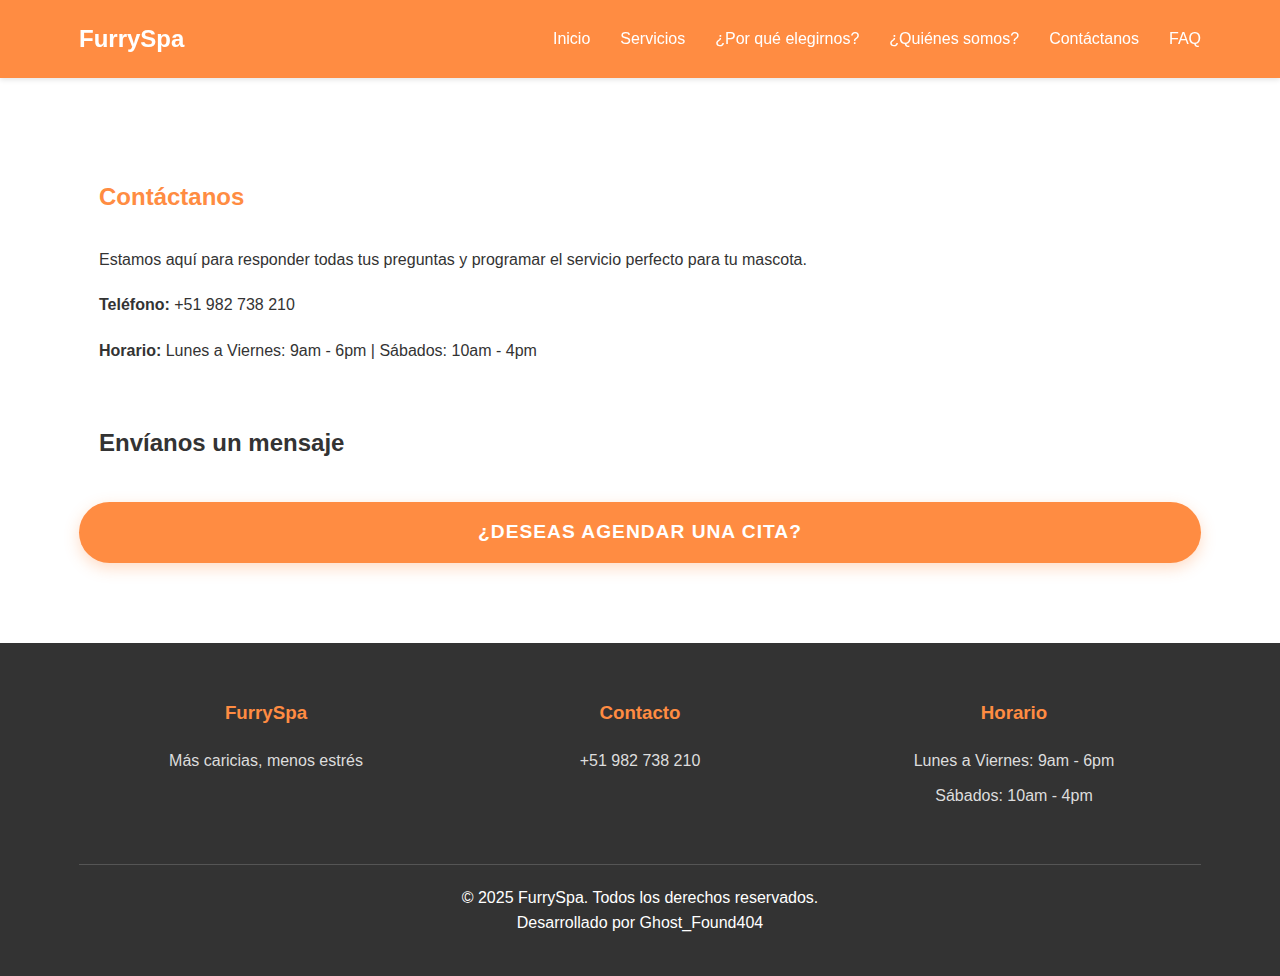
<file: contacto.html>
<!DOCTYPE html>
<html lang="es">
<head>
    <meta charset="UTF-8">
    <meta name="viewport" content="width=device-width, initial-scale=1.0">
    <title>Contáctanos - FurrySpa</title>
    <link rel="stylesheet" href="./css/style.css">
</head>
<body>

    <section class="contact">
        <div class="container">
            <div class="contact-info">
                <h2>Contáctanos</h2>
                <p>Estamos aquí para responder todas tus preguntas y programar el servicio perfecto para tu mascota.</p>
                <p><strong>Teléfono:</strong> +51 982 738 210</p>
                <p><strong>Horario:</strong> Lunes a Viernes: 9am - 6pm | Sábados: 10am - 4pm</p>
            </div>
                <div class="contact-form">
                    <h2>Envíanos un mensaje</h2>
    
                </div>  
                <a href="https://wa.link/ua2teb" class="btn btn-contact">¿Deseas agendar una cita?</a>
            
            
            
        </div>
    </section>

    <script src="js/smoothScroll.js"></script>
    <script src="js/components.js"></script>
    <script src="js/main.js"></script>
</body>
</html>
</file>
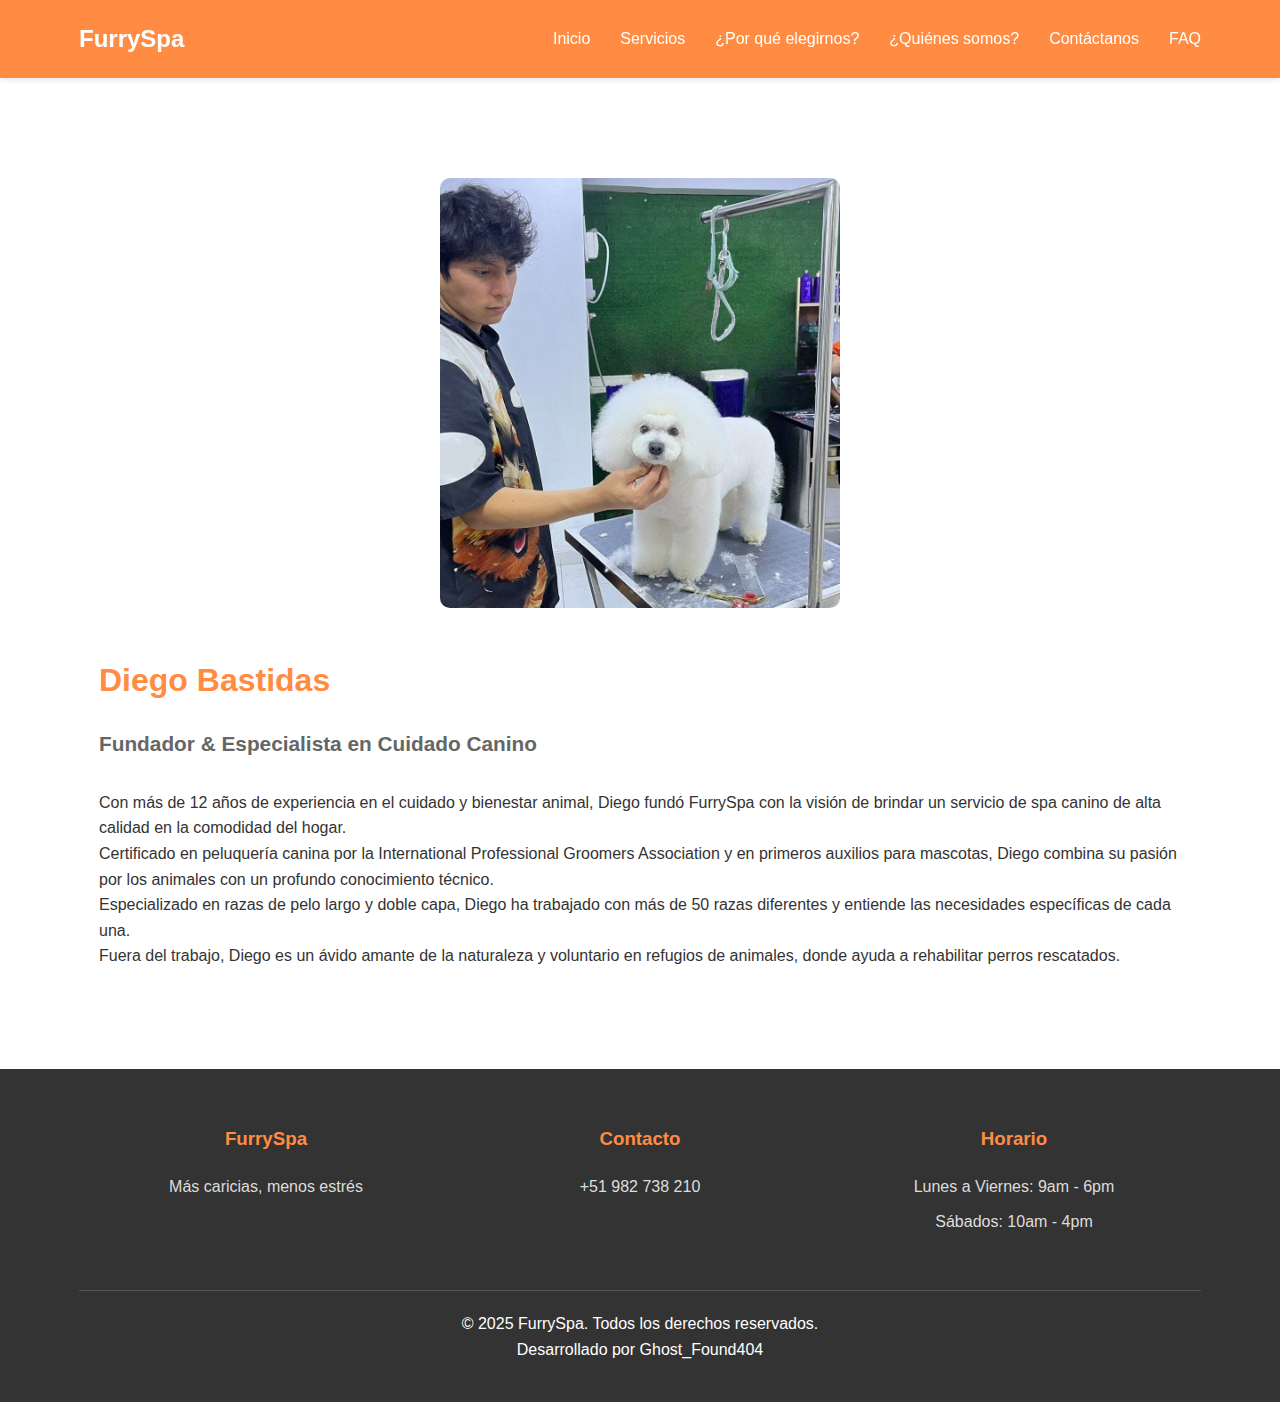
<file: diego.html>
<!DOCTYPE html>
<html lang="es">
<head>
    <meta charset="UTF-8">
    <meta name="viewport" content="width=device-width, initial-scale=1.0">
    <title>Diego Bastidas - FurrySpa</title>
    <link rel="stylesheet" href="../css/style.css">
</head>
<body>

    <section class="team-profile">
        <div class="container">
            <div class="profile-image">
                <img src="./img/diego.jpg" alt="Diego Bastidas">
            </div>
            <div class="profile-content">
                <h1>Diego Bastidas</h1>
                <h2>Fundador & Especialista en Cuidado Canino</h2>
                <p>Con más de 12 años de experiencia en el cuidado y bienestar animal, Diego fundó FurrySpa con la visión de brindar un servicio de spa canino de alta calidad en la comodidad del hogar.</p>
                <p>Certificado en peluquería canina por la International Professional Groomers Association y en primeros auxilios para mascotas, Diego combina su pasión por los animales con un profundo conocimiento técnico.</p>
                <p>Especializado en razas de pelo largo y doble capa, Diego ha trabajado con más de 50 razas diferentes y entiende las necesidades específicas de cada una.</p>
                <p>Fuera del trabajo, Diego es un ávido amante de la naturaleza y voluntario en refugios de animales, donde ayuda a rehabilitar perros rescatados.</p>
            </div>
        </div>
    </section>


    <script src="js/components.js"></script>
    <script src="js/main.js"></script>
</body>
</html>
</file>
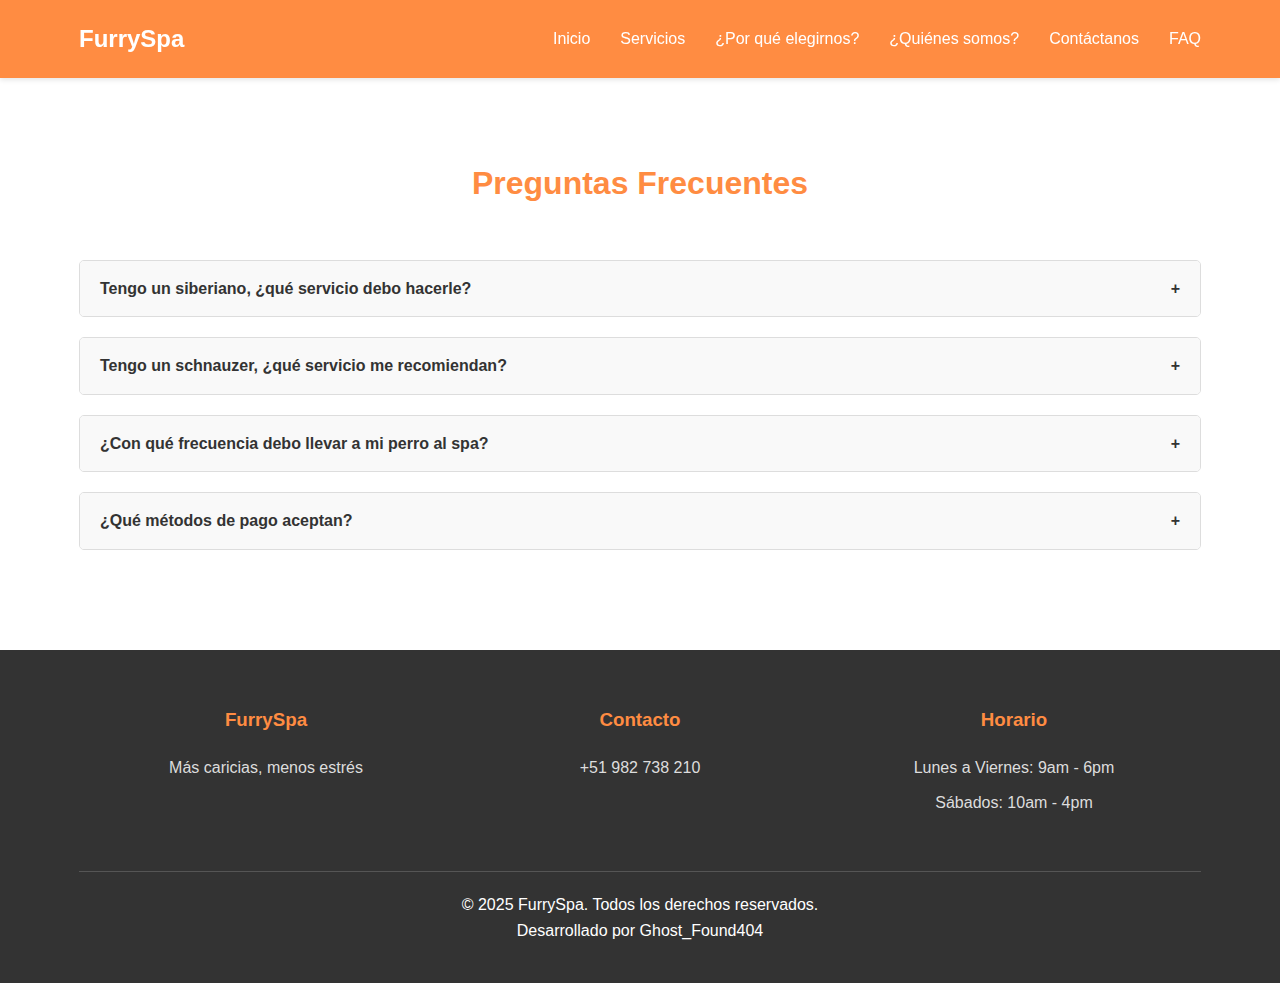
<file: faq.html>
<!DOCTYPE html>
<html lang="es">
<head>
    <meta charset="UTF-8">
    <meta name="viewport" content="width=device-width, initial-scale=1.0">
    <title>Preguntas Frecuentes - FurrySpa</title>
    <link rel="stylesheet" href="./css/style.css">
</head>
<body>

    <section class="faq">
        <div class="container">
            <h1 style="text-align: center; margin-bottom: 50px; color: #ff8c42;">Preguntas Frecuentes</h1>
            
            <div class="faq-item">
                <div class="faq-question">
                    <span>Tengo un siberiano, ¿qué servicio debo hacerle?</span>
                    <span class="faq-icon">+</span>
                </div>
                <div class="faq-answer">
                    <p>Para los Huskies Siberianos recomendamos nuestro <strong>Paquete Premium</strong> que incluye baño con shampoo especial para pelo grueso, cepillado profundo para eliminar pelo muerto, corte de uñas y limpieza de oídos. Su doble capa de pelo requiere cuidados especiales.</p>
                </div>
            </div>
            
            <div class="faq-item">
                <div class="faq-question">
                    <span>Tengo un schnauzer, ¿qué servicio me recomiendan?</span>
                    <span class="faq-icon">+</span>
                </div>
                <div class="faq-answer">
                    <p>Para los Schnauzer sugerimos nuestro <strong>Paquete Estético Completo</strong> que incluye baño con productos hipoalergénicos, corte de pelo según estándar de raza (si lo deseas), limpieza facial especial para su barba y bigote, y masaje relajante.</p>
                </div>
            </div>
            
            <div class="faq-item">
                <div class="faq-question">
                    <span>¿Con qué frecuencia debo llevar a mi perro al spa?</span>
                    <span class="faq-icon">+</span>
                </div>
                <div class="faq-answer">
                    <p>La frecuencia ideal depende de la raza y tipo de pelo:
                        <ul>
                            <li>Razas de pelo corto: cada 6-8 semanas</li>
                            <li>Razas de pelo largo o grueso: cada 4-6 semanas</li>
                            <li>Perros con problemas de piel: según recomendación veterinaria</li>
                        </ul>
                    </p>
                </div>
            </div>
            
            <div class="faq-item">
                <div class="faq-question">
                    <span>¿Qué métodos de pago aceptan?</span>
                    <span class="faq-icon">+</span>
                </div>
                <div class="faq-answer">
                    <p>Aceptamos efectivo, tarjetas débito y crédito (Visa, MasterCard, American Express), transferencias bancarias y pagos a través de Nequi o Daviplata.</p>
                </div>
            </div>
        </div>
    </section>

    <script src="js/smoothScroll.js"></script>
    <script src="js/components.js"></script>
    <script src="js/main.js"></script>
</body>
</html>
</file>
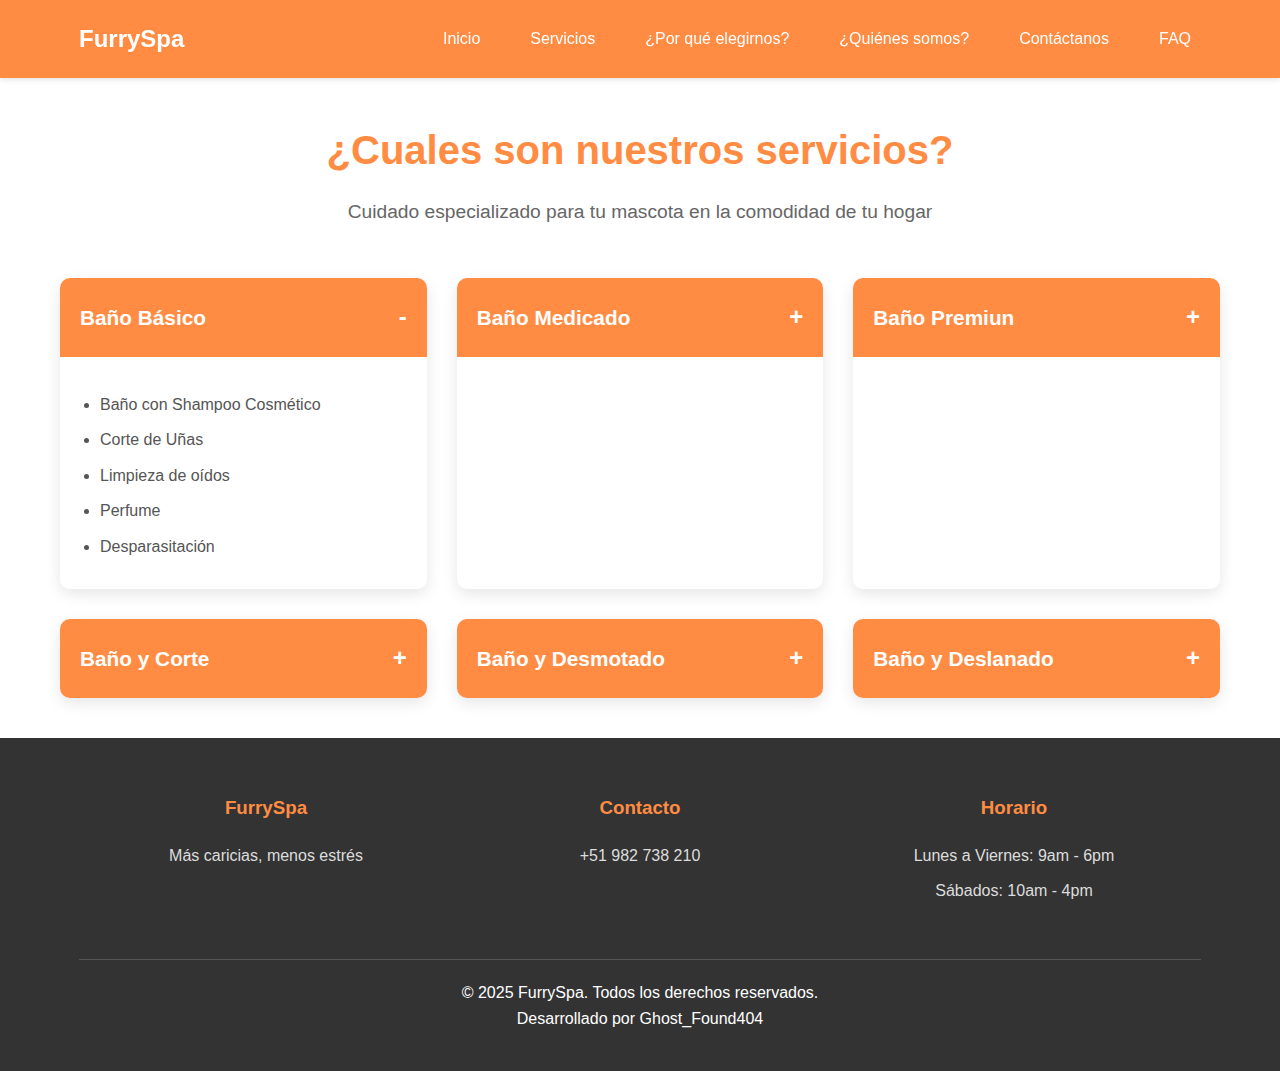
<file: servicios.html>
<!DOCTYPE html>
<html lang="es">
<head>
    <meta charset="UTF-8">
    <meta name="viewport" content="width=device-width, initial-scale=1.0">
    <title>Nuestros Servicios - FurrySpa</title>
    <link rel="stylesheet" href="./css/style.css">
    <link rel="stylesheet" href="./css/servicios.css">
</head>
<body>
    <!-- Toolbar se cargará automáticamente -->
    
    <main class="servicios-container">
        <h1 class="servicios-titulo">¿Cuales son nuestros servicios?</h1>
        <p class="servicios-subtitulo">Cuidado especializado para tu mascota en la comodidad de tu hogar</p>
        
        <div class="servicios-grid">
            <!-- Servicio 1 -->
            <div class="servicio-card">
                <div class="servicio-header" onclick="toggleServicio(1)">
                    <h2>Baño Básico</h2>
                    <span class="servicio-toggle">+</span>
                </div>
                <div class="servicio-content">
                    <p></p>
                    <ul class="servicio-lista">
                        <li>Baño con Shampoo Cosmético</li>
                        <li>Corte de Uñas</li>
                        <li>Limpieza de oídos</li>
                        <li>Perfume</li>
                        <li>Desparasitación</li>
                    </ul>
                </div>
            </div>
            
            <!-- Servicio 2 -->
            <div class="servicio-card">
                <div class="servicio-header" onclick="toggleServicio(2)">
                    <h2>Baño Medicado</h2>
                    <span class="servicio-toggle">+</span>
                </div>
                <div class="servicio-content">
                    <p></p>
                    <ul class="servicio-lista">
                        <li>Baño con Shampoo Medicado o con shampoo de su elección</li>
                        <li>Corte de Uñas</li>
                        <li>Limpieza de oídos</li>
                        <li>Perfume</li>
                        <li>Desparasitación</li>
                    </ul>
                </div>
            </div>

            <!-- Servicio 3 -->
            <div class="servicio-card">
                <div class="servicio-header" onclick="toggleServicio(3)">
                    <h2>Baño Premiun</h2>
                    <span class="servicio-toggle">+</span>
                </div>
                <div class="servicio-content">
                    <p></p>
                    <ul class="servicio-lista">
                        <li>Baño con Shampoo hipoalergénico</li>
                        <li>Mascarilla hidratante para pelo y piel</li>
                        <li>Acondicionador</li>
                        <li>Corte de Uñas</li>
                        <li>Limpieza de oídos</li>
                        <li>Perfume</li>
                        <li>Desparasitación</li>
                    </ul>
                </div>
            </div>
            
            <!-- Servicio 4 -->
            <div class="servicio-card">
                <div class="servicio-header" onclick="toggleServicio(4)">
                    <h2>Baño y Corte</h2>
                    <span class="servicio-toggle">+</span>
                </div>
                <div class="servicio-content">
                    <p></p>
                    <ul class="servicio-lista">
                        <li>Baño con shampoo hipoalergénico, cosmetico o el que requiera su pelaje</li>
                        <li>Shampoo Voluminazador, spray texturizador o shampoo blanqueador</li>
                        <li>Corte a Maquina, Peineta o Tijera (cada servicio tiene un costo distinto)</li>
                        <li>Corte de Uñas</li>
                        <li>Limpieza de oídos</li>
                        <li>Perfume</li>
                        <li>Desparasitación</li>
                    </ul>
                </div>
            </div>
            
            <!-- Servicio 5 -->
            <div class="servicio-card">
                <div class="servicio-header" onclick="toggleServicio(5)">
                    <h2>Baño y Desmotado </h2>
                    <span class="servicio-toggle">+</span>
                </div>
                <div class="servicio-content">
                    <p></p>
                    <ul class="servicio-lista">
                        <li>Baño con shampoo hipoalergénico, cosmetico o el que requiera su pelaje</li>
                        <li>Técnica de cepillado para abrir el pelo y retirar las motas</li>
                        <li>Corte de Uñas</li>
                        <li>Limpieza de oídos</li>
                        <li>Perfume</li>
                        <li>Desparasitación</li>
                    </ul>
                </div>
            </div>

                        <!-- Servicio 6 -->
            <div class="servicio-card">
                <div class="servicio-header" onclick="toggleServicio(6)">
                    <h2>Baño y Deslanado</h2>
                    <span class="servicio-toggle">+</span>
                </div>
                <div class="servicio-content">
                    <p></p>
                    <ul class="servicio-lista">
                        <li>Baño con shampoo hipoalergénico, cosmetico o el que requiera su pelaje</li>
                        <li>Tecnica de deslanado para retiro de la muda en perros de doble capa como Husky, Pastores Alemanes o Alaskas Malamute</li>
                        <li>Corte de Uñas</li>
                        <li>Limpieza de oídos</li>
                        <li>Perfume</li>
                        <li>Desparasitación</li>
                    </ul>
                </div>
            </div>
        </div>
    </main>
    
    <!-- Footer se cargará automáticamente -->
    
    <script src="js/smoothScroll.js"></script>

    <script src="js/components.js"></script>
    <script src="js/servicios.js"></script>
    <script src="js/main.js"></script>
</body>
</html>
</file>
<file: css/style.css>
/* Estilos generales */
* {
    margin: 0;
    padding: 0;
    box-sizing: border-box;
    font-family: 'Arial', sans-serif;
}

body {
    line-height: 1.6;
    color: #333;
}

.container {
    width: 90%;
    max-width: 1200px;
    margin: 0 auto;
    padding: 0 15px;
}

/* Header y navegación */
header {
    background-color: #ff8c42;
    padding: 20px 0;
    position: sticky;
    top: 0;
    z-index: 100;
    box-shadow: 0 2px 5px rgba(0,0,0,0.1);
}

nav {
    display: flex;
    justify-content: space-between;
    align-items: center;
}

.logo {
    font-size: 24px;
    font-weight: bold;
    color: white;
    text-decoration: none;
}

.nav-links {
    display: flex;
    list-style: none;
}

.nav-links li {
    margin-left: 30px;
}

.nav-links a {
    color: white;
    text-decoration: none;
    font-weight: 500;
    transition: color 0.3s;
}

.nav-links a:hover {
    color: #f0f0f0;
}

/* Hero Section con imagen a la derecha - Versión mejorada */
.hero {
    display: flex;
    align-items: center;
    padding: 100px 0;
    background-color: #fff8f2;
    position: relative;
    overflow: hidden;
}

.hero .container {
    display: flex;
    align-items: center;
    justify-content: space-between;
    flex-wrap: nowrap; /* Evita que se envuelva en desktop */
}

.hero-content {
    flex: 0 1 55%; /* Ocupa 55% del espacio */
    padding-right: 5%;
    z-index: 2;
}

.hero-image-container {
    flex: 0 1 40%; /* Ocupa 40% del espacio */
    position: relative;
    display: flex;
    justify-content: flex-end; /* Alinea la imagen a la derecha */
}

.hero-image-curved {
    width: 100%;
    max-width: 450px;
    position: relative;
}

.hero-image-curved img {
    width: 100%;
    border-radius: 30% 70% 70% 30% / 30% 30% 70% 70%;
    box-shadow: 20px 20px 0px #ff8c42;
    border: 8px solid white;
    transform: rotate(-5deg);
    transition: all 0.5s ease;
    object-fit: cover;
    aspect-ratio: 1/1;
}

.hero-image-curved:hover img {
    transform: rotate(0deg);
    border-radius: 50% 50% 50% 50% / 60% 60% 40% 40%;
}

/* Texto y botón (se mantienen igual) */
.hero h1 {
    font-size: 2.8rem;
    margin-bottom: 15px;
    color: #333;
    line-height: 1.2;
    font-weight: 700;
}

.hero h1 .highlight {
    color: #ff8c42;
}

.hero h2 {
    font-size: 1.5rem;
    margin-bottom: 20px;
    color: #555;
    font-weight: 400;
}

.hero .tagline {
    font-size: 1.3rem;
    margin-bottom: 30px;
    color: #666;
    font-style: italic;
}

.btn {
    display: inline-block;
    padding: 15px 40px;
    background-color: #ff8c42;
    color: white;
    border: none;
    border-radius: 50px;
    cursor: pointer;
    font-size: 1.2rem;
    font-weight: bold;
    transition: all 0.3s;
    text-decoration: none;
    text-transform: uppercase;
    letter-spacing: 1px;
    box-shadow: 0 5px 15px rgba(255,140,66,0.3);
}

.btn:hover {
    background-color: #e67e3b;
    transform: translateY(-3px);
    box-shadow: 0 8px 20px rgba(255,140,66,0.4);
}

/* Responsive: Solo se apila en móviles */
@media (max-width: 768px) {
    .hero .container {
        flex-direction: column;
    }
    
    .hero-content {
        flex: 1 1 100%;
        padding-right: 0;
        margin-bottom: 40px;
        text-align: center;
    }
    
    .hero-image-container {
        flex: 1 1 100%;
        justify-content: center;
    }
    
    .hero-image-curved {
        max-width: 300px;
    }
    
    .hero-image-curved img {
        box-shadow: 10px 10px 0px #ff8c42;
    }
    
    .hero h1 {
        font-size: 2rem;
    }
    
    .hero h2 {
        font-size: 1.2rem;
    }
    
    .hero .tagline {
        font-size: 1.1rem;
    }
}
/* Servicios */
.services {
    padding: 60px 0;
}

.services-grid {
    display: grid;
    grid-template-columns: repeat(auto-fit, minmax(300px, 1fr));
    gap: 30px;
}

.service-card {
    padding: 30px;
    text-align: center;
    border-radius: 10px;
    box-shadow: 0 5px 15px rgba(0,0,0,0.1);
    transition: transform 0.3s, box-shadow 0.3s;
    cursor: pointer;
    background: white;
}

.service-card:hover {
    transform: translateY(-10px);
    box-shadow: 0 15px 30px rgba(0,0,0,0.15);
}

.service-card img {
    width: 80px;
    height: 80px;
    margin-bottom: 20px;
}

.service-card h3 {
    margin-bottom: 15px;
    color: #ff8c42;
}

.service-card p {
    color: #666;
}

/* Footer */
footer {
    background-color: #333;
    color: white;
    padding: 40px 0;
    text-align: center;
}

.footer-content {
    display: flex;
    justify-content: space-around;
    flex-wrap: wrap;
}

.footer-section {
    flex: 1;
    min-width: 250px;
    margin: 15px;
}

.footer-section h3 {
    margin-bottom: 20px;
    color: #ff8c42;
}

.footer-section p, .footer-section a {
    color: #ddd;
    margin-bottom: 10px;
    display: block;
    text-decoration: none;
}

.footer-section a:hover {
    color: #ff8c42;
}

.copyright {
    margin-top: 30px;
    padding-top: 20px;
    border-top: 1px solid #555;
}

/* Estilos para página "Por qué elegirnos" */
.features {
    padding: 80px 0;
}

.feature-box {
    display: flex;
    margin-bottom: 40px;
    align-items: center;
    flex-wrap: wrap;
}

.feature-box:nth-child(even) {
    flex-direction: row-reverse;
}

.feature-image {
    flex: 1;
    min-width: 300px;
    padding: 20px;
}

.feature-image img {
    width: 100%;
    border-radius: 10px;
}

.feature-content {
    flex: 1;
    min-width: 300px;
    padding: 20px;
}

.feature-content h2 {
    color: #ff8c42;
    margin-bottom: 20px;
}

/* Estilos para página "Quiénes somos" */
.team {
    padding: 80px 0;
    text-align: center;
}

.team-members {
    display: flex;
    justify-content: center;
    flex-wrap: wrap;
    margin-top: 50px;
}

.team-member {
    width: 45%;
    min-width: 300px;
    margin: 20px;
    cursor: pointer;
}

.team-member img {
    width: 100%;
    max-width: 300px;
    border-radius: 50%;
    margin-bottom: 20px;
    border: 5px solid #ff8c42;
}

.team-member h3 {
    color: #ff8c42;
    margin-bottom: 10px;
}

/* Estilos para página individual de equipo */
.team-profile {
    padding: 80px 0;
    display: flex;
    align-items: center;
    flex-wrap: wrap;
}

.profile-image {
    flex: 1;
    min-width: 300px;
    text-align: center;
    padding: 20px;
}

.profile-image img {
    width: 100%;
    max-width: 400px;
    border-radius: 10px;
}

.profile-content {
    flex: 1;
    min-width: 300px;
    padding: 20px;
}

.profile-content h1 {
    color: #ff8c42;
    margin-bottom: 20px;
}

.profile-content h2 {
    color: #666;
    margin-bottom: 30px;
    font-size: 1.3rem;
}

/* Estilos para FAQ */
.faq {
    padding: 80px 0;
}

.faq-item {
    margin-bottom: 20px;
    border: 1px solid #ddd;
    border-radius: 5px;
    overflow: hidden;
}

.faq-question {
    padding: 15px 20px;
    background-color: #f9f9f9;
    cursor: pointer;
    font-weight: bold;
    display: flex;
    justify-content: space-between;
    align-items: center;
}

.faq-question:hover {
    background-color: #f0f0f0;
}

.faq-answer {
    padding: 0 20px;
    max-height: 0;
    overflow: hidden;
    transition: max-height 0.3s ease-out, padding 0.3s ease;
}

.faq-answer.active {
    padding: 20px;
    max-height: 500px;
}

/* Estilos para Contacto */
.contact {
    padding: 80px 0;
    display: flex;
    flex-wrap: wrap;
}

.contact-info {
    flex: 1;
    min-width: 300px;
    padding: 20px;
}

.contact-info h2 {
    color: #ff8c42;
    margin-bottom: 30px;
}

.contact-info p {
    margin-bottom: 20px;
}

.contact-form {
    flex: 1;
    min-width: 300px;
    padding: 20px;
}

.form-group {
    margin-bottom: 20px;
}

.form-group label {
    display: block;
    margin-bottom: 5px;
    font-weight: bold;
}

.form-group input,
.form-group textarea {
    width: 100%;
    padding: 10px;
    border: 1px solid #ddd;
    border-radius: 5px;
}

.form-group textarea {
    height: 150px;
}

.btn-contact {
    margin-top: 20px;
    display: block;
    text-align: center;
    text-decoration: none;
}

/* Why Us Section */
.why-us {
    padding: 80px 0;
    background-color: #fff8f2;
}

/* Team Section */
.team-section {
    padding: 80px 0;
}

.section-subtitle {
    text-align: center;
    color: #666;
    margin-bottom: 50px;
    font-size: 1.2rem;
}

.our-story {
    background: white;
    padding: 40px;
    border-radius: 10px;
    box-shadow: 0 5px 15px rgba(0,0,0,0.05);
    max-width: 800px;
    margin: 0 auto;
}

.our-story h2 {
    color: #ff8c42;
    margin-bottom: 20px;
    text-align: center;
}

/* Responsive */
@media (max-width: 992px) {
    .hero {
        flex-direction: column;
        text-align: center;
        min-height: auto;
    }
    
    .hero-content {
        padding-right: 0;
        margin-bottom: 40px;
        width: 100%;
    }
    
    .hero-image-curved {
        margin-left: 0;
        width: 80%;
        max-width: 400px;
    }
    
    .hero h1 {
        font-size: 2.2rem;
    }
    
    .hero h2 {
        font-size: 1.3rem;
    }
}

@media (max-width: 768px) {
    .nav-links {
        display: none;
    }
    
    .service-card {
        width: 100%;
    }
    
    .hero-image-curved img {
        box-shadow: 10px 10px 0px #ff8c42;
        max-width: 300px;
    }
    
    .hero h1 {
        font-size: 1.8rem;
    }
    
    .hero h2 {
        font-size: 1.1rem;
    }
    
    .hero .tagline {
        font-size: 1rem;
    }
    
    .btn {
        padding: 12px 30px;
        font-size: 1rem;
    }
    
    .feature-box, .feature-box.reverse {
        flex-direction: column;
    }
    
    .team-member {
        width: 100%;
    }
    
    .feature-content, .feature-image {
        padding: 10px;
    }
}

/* Estilos para la tarjeta del equipo */
.team-card {
    display: flex;
    flex-direction: column;
    height: 100%;
}

.team-card h3 {
    margin-bottom: 10px;
}

.team-card p {
    margin-bottom: 20px;
}

/* Contenedor del botón centrado */
.btn-container {
    margin-top: auto;
    display: flex;
    justify-content: center;
    padding-top: 20px;
}

/* Estilos para la previsualización del equipo */
.team-preview {
    display: flex;
    justify-content: space-around;
    margin: 15px 0;
}

.team-member-preview {
    text-align: center;
    margin: 0 10px;
}

.team-member-preview img {
    width: 250px;
    height: 250px;
    border-radius: 50%;
    object-fit: cover;
    border: 3px solid #ff8c42;
    margin-bottom: 8px;
}

.team-member-preview h4 {
    font-size: 1rem;
    color: #ff8c42;
    margin-bottom: 5px;
}

.team-member-preview p {
    font-size: 0.8rem;
    color: #666;
}

/* Asegurar que todas las tarjetas tengan la misma altura */
.link-card {
    display: flex;
    flex-direction: column;
    height: 100%;
}

/* Responsive para la previsualización del equipo */
@media (max-width: 768px) {
    .team-preview {
        flex-direction: column;
        align-items: center;
    }
    
    .team-member-preview {
        margin: 10px 0;
    }
    
    .team-member-preview img {
        width: 70px;
        height: 70px;
    }
}
</file>
<file: css/servicios.css>
/* Estilos específicos para la página de servicios */
.servicios-container {
    max-width: 1200px;
    margin: 40px auto;
    padding: 0 20px;
}

.servicios-titulo {
    text-align: center;
    color: #ff8c42;
    font-size: 2.5rem;
    margin-bottom: 15px;
}

.servicios-subtitulo {
    text-align: center;
    color: #666;
    font-size: 1.2rem;
    margin-bottom: 50px;
    max-width: 700px;
    margin-left: auto;
    margin-right: auto;
}

.servicios-grid {
    display: grid;
    grid-template-columns: repeat(auto-fit, minmax(300px, 1fr));
    gap: 30px;
    margin-top: 40px;
}

.servicio-card {
    border-radius: 10px;
    overflow: hidden;
    box-shadow: 0 5px 15px rgba(0, 0, 0, 0.1);
    transition: transform 0.3s, box-shadow 0.3s;
}

.servicio-card:hover {
    transform: translateY(-5px);
    box-shadow: 0 10px 25px rgba(0, 0, 0, 0.15);
}

.servicio-header {
    background-color: #ff8c42;
    color: white;
    padding: 20px;
    display: flex;
    justify-content: space-between;
    align-items: center;
    cursor: pointer;
    transition: background-color 0.3s;
}

.servicio-header:hover {
    background-color: #e67e3b;
}

.servicio-header h2 {
    margin: 0;
    font-size: 1.3rem;
    flex: 1;
}

.servicio-toggle {
    font-size: 1.5rem;
    font-weight: bold;
    margin-left: 15px;
}

.servicio-content {
    padding: 0;
    max-height: 0;
    overflow: hidden;
    transition: max-height 0.5s ease-out, padding 0.5s ease;
    background-color: white;
}

.servicio-content.active {
    padding: 20px;
    max-height: 1000px;
}

.servicio-lista {
    margin-top: 15px;
    padding-left: 20px;
}

.servicio-lista li {
    margin-bottom: 10px;
    color: #555;
}

/* Responsive */
@media (max-width: 768px) {
    .servicios-titulo {
        font-size: 2rem;
    }
    
    .servicios-subtitulo {
        font-size: 1rem;
    }
    
    .servicios-grid {
        grid-template-columns: 1fr;
    }
}

/* Estilos para la barra de navegación */
.navbar {
    background-color: #ff8c42;
    padding: 15px 0;
}

.navbar ul {
    display: flex;
    justify-content: center;
    list-style: none;
    gap: 20px;
    margin: 0;
    padding: 0;
}

.nav-link {
    color: white;
    text-decoration: none;
    font-weight: 500;
    transition: color 0.3s;
    padding: 5px 10px;
    border-radius: 4px;
}

.nav-link:hover {
    background-color: #e67e3b;
}

/* Responsive para móviles */
@media (max-width: 768px) {
    .navbar ul {
        flex-direction: column;
        align-items: center;
        gap: 10px;
    }
}
</file>
